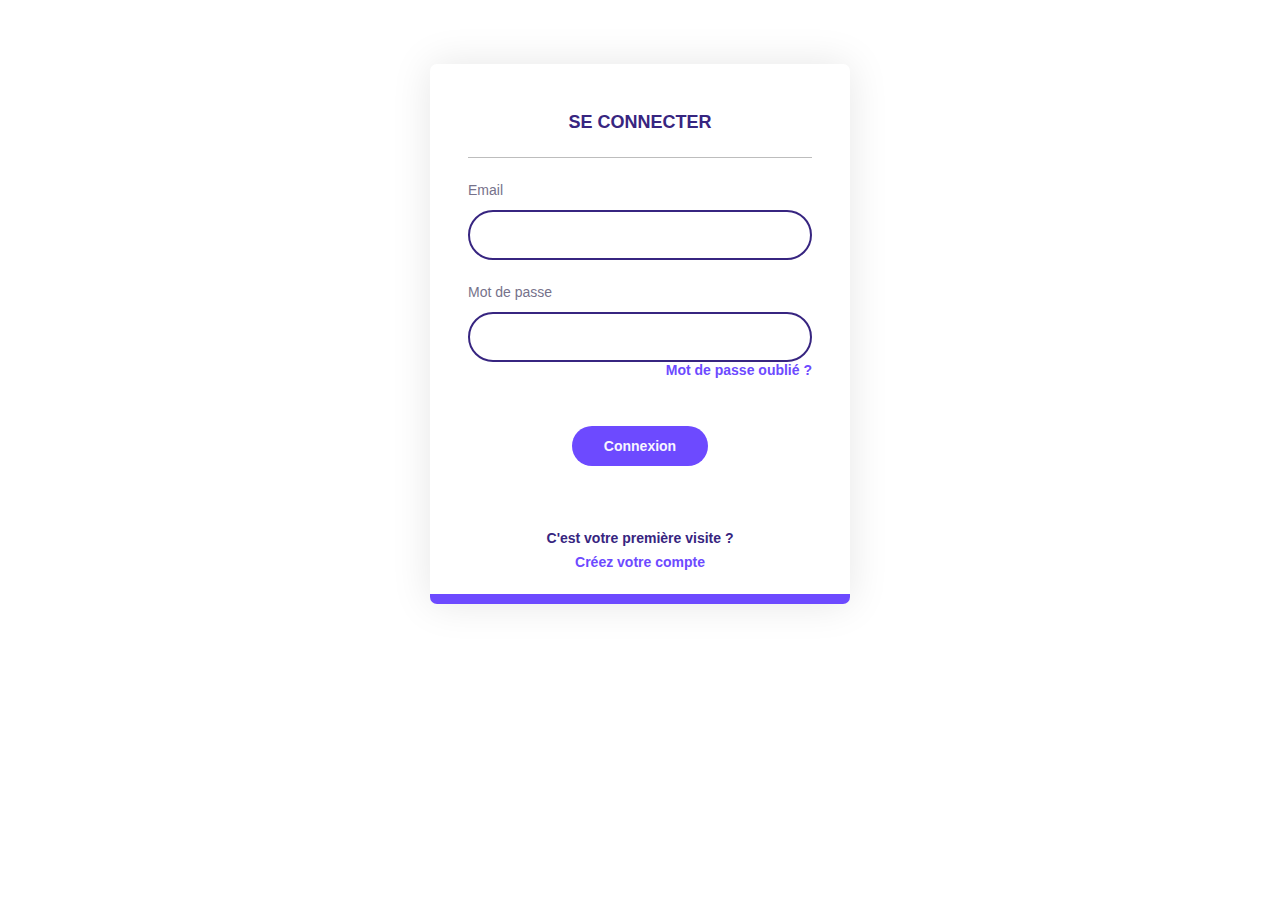
<file: index.html>
<!DOCTYPE html>
<html lang="en">
  <head>
    <meta charset="UTF-8" />
    <meta name="viewport" content="width=device-width, initial-scale=1.0" />
    <title>Se connecter</title>
    <link rel="stylesheet" href="style.css" />
  </head>
  <body>
    <section id="connecter">
      <div>
        <h1>Se connecter</h1>
      </div>
      <form action="#">
        <label for="email">Email</label>
        <input type="email" name="email" id="email" required />
        <label for="password">Mot de passe</label>
        <input type="password" name="password" id="password" required />
        <div style="text-align: right">
          <a href="./rec.html">Mot de passe oublié ?</a>
        </div>
        <input type="submit" value="Connexion" />
      </form>
      <div class="message">
        <p>C'est votre première visite ?</p>
        <a href="./creer.html">Créez votre compte</a>
      </div>
    </section>
  </body>
</html>
</file>
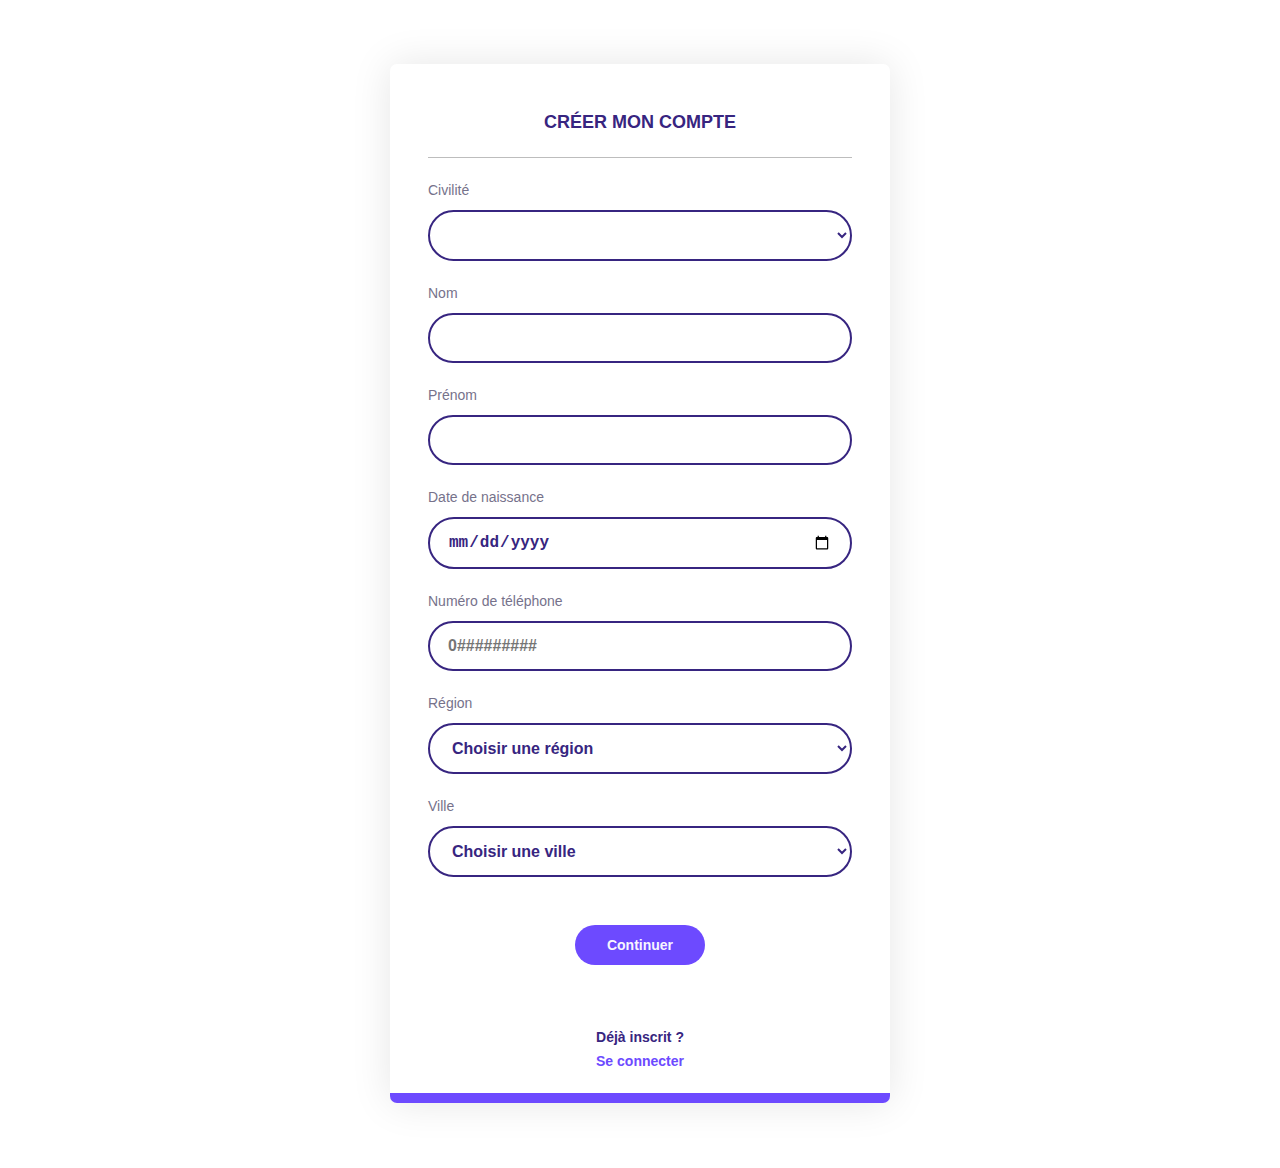
<file: creer.html>
<!DOCTYPE html>
<html lang="en">
  <head>
    <meta charset="UTF-8" />
    <meta name="viewport" content="width=device-width, initial-scale=1.0" />
    <link rel="stylesheet" href="style.css" />
    <title>Se connecter</title>
  </head>
  <body>
    <section id="connecter" style="width: 500px">
      <div>
        <h1>Créer mon compte</h1>
      </div>
      <form action="#">
        <label for="civilite">Civilité</label>
        <select name="civilite" id="civilite" required>
          <option value="" selected disabled></option>
          <option value="Madame">Madame</option>
          <option value="Monsieur">Monsieur</option>
        </select>
        <label for="fname">Nom</label>
        <input type="text" name="fname" id="fname" required />
        <label for="lname">Prénom</label>
        <input type="text" name="lname" id="lname" required />
        <label for="birthday">Date de naissance</label>
        <input type="date" name="birthday" id="birthday" required />
        <label for="tel">Numéro de téléphone</label>
        <input
          type="tel"
          name="tel"
          id="tel"
          pattern="[0-9]{10}"
          placeholder="0#########"
          required />
        <label for="region">Région</label>
        <select name="region" id="region" required>
          <option value="" selected disabled>Choisir une région</option>
          <option value="1">Rabat-Salé-Kénitra</option>
          <option value="2">Casablanca-Settat</option>
          <option value="3">Tanger-Tétouan-Al Hoceima</option>
        </select>
        <label for="ville">Ville</label>
        <select name="ville" id="ville" required>
          <option value="" selected disabled>Choisir une ville</option>
          <option value="1">Rabat</option>
          <option value="2">Casablanca</option>
          <option value="3">Tanger</option>
          <option value="4">Tétouan</option>
          <option value="5">Al Hoceima</option>
          <option value="6">Salé</option>
          <option value="7">Kénitra</option>
        </select>
        <input type="submit" value="Continuer" />
      </form>
      <div class="message">
        <p>Déjà inscrit ?</p>
        <a href="./index.html">Se connecter</a>
      </div>
    </section>
  </body>
</html>
</file>
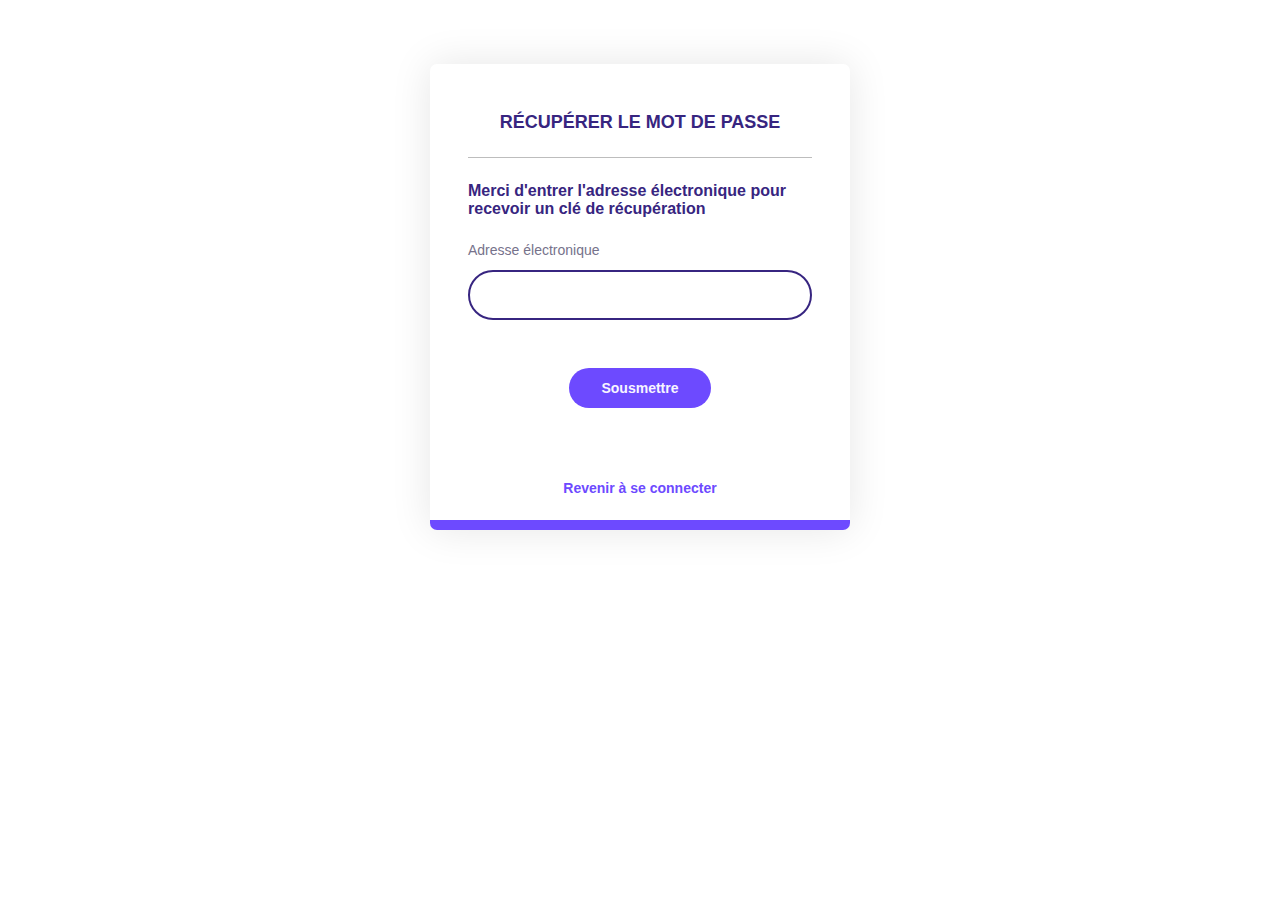
<file: rec.html>
<!DOCTYPE html>
<html lang="en">
  <head>
    <meta charset="UTF-8" />
    <meta name="viewport" content="width=device-width, initial-scale=1.0" />
    <title>Récupérer le mot de passe</title>
    <link rel="stylesheet" href="style.css" />
  </head>
  <body>
    <section id="connecter">
      <div>
        <h1>Récupérer le mot de passe</h1>
      </div>
      <div class="rec">
        <p>
          Merci d'entrer l'adresse électronique pour recevoir un clé de
          récupération
        </p>
      </div>
      <form action="#">
        <label for="email">Adresse électronique</label>
        <input type="email" name="email" id="email" required />
        <input type="submit" value="Sousmettre" />
      </form>
      <div class="message">
        <a href="./index.html">Revenir à se connecter</a>
      </div>
    </section>
  </body>
</html>
</file>
<file: style.css>
*,
::after,
::before {
  margin: 0;
  box-sizing: border-box;
}

::selection {
  background-color: #6d4aff;
  color: white;
}

body {
  display: flex;
  align-items: center;
  justify-content: center;
  height: 100%;
  font-family: Tahoma, Helvetica, sans-serif;
  margin: 64px 18px;
}

#connecter {
  border-bottom: 10px solid #6d4aff;
  border-radius: 7px;
  padding: 24px 38px;
  box-shadow: 0px 0px 40px rgba(0, 0, 0, 0.1);
  width: 420px;
  text-align: center;
  font-size: 14px;
}

h1 {
  padding: 24px 12px;
  color: #372580;
  border-bottom: 1px solid #bdbdbd;
  font-size: 18px;
  text-transform: uppercase;
}

label {
  display: block;
  margin-top: 24px;
  color: #76728b;

  text-align: left;
}

input:not(input[type="submit"]),
select {
  margin-top: 12px;
  padding: 14px 18px;
  border-radius: 100px;
  border: 2px solid #372580;
  background-color: white;
  font-size: 16px;
  font-weight: bold;
  color: #372580;
  display: block;
  width: 100%;
  caret-color: #6d4aff;
  transition: all ease-out 0.3s;
}
input:not(input[type="submit"]):focus,
select:focus {
  outline: none;
  color: #6d4aff;
  border-color: #6d4aff;
  background-color: #f7f5ff;
  box-shadow: 0px 0px 2px #6e4aff50;
}

a:link {
  text-decoration: none;
  color: #6d4aff;
  font-weight: 600;
}

a:hover {
  text-decoration: underline;
}
a:visited {
  color: #6d4aff;
}

input[type="submit"] {
  margin-top: 48px;
  border-radius: 100px;
  padding: 12px 32px;
  font-size: 14px;
  border: none;
  background-color: #6d4aff;
  color: #f7f5ff;
  font-weight: bold;
  transition: all ease-out 0.4s;
}

input[type="submit"]:hover {
  color: #6d4aff;
  outline: 1px solid #6d4aff;
  transform: translate(0, -20%);
  box-shadow: 0px 5px 7px rgba(0, 0, 0, 0.1);
  background-color: #f7f5ff;
}

.message {
  margin-top: 64px;
}

.message p {
  color: #372580;
  font-weight: 700;
}
.message a {
  margin-top: 8px;
  display: inline-block;
}

.rec {
  font-size: 16px;
  text-align: left;
  color: #372580;
  font-weight: 700;
  margin: 24px 0;
}
</file>
